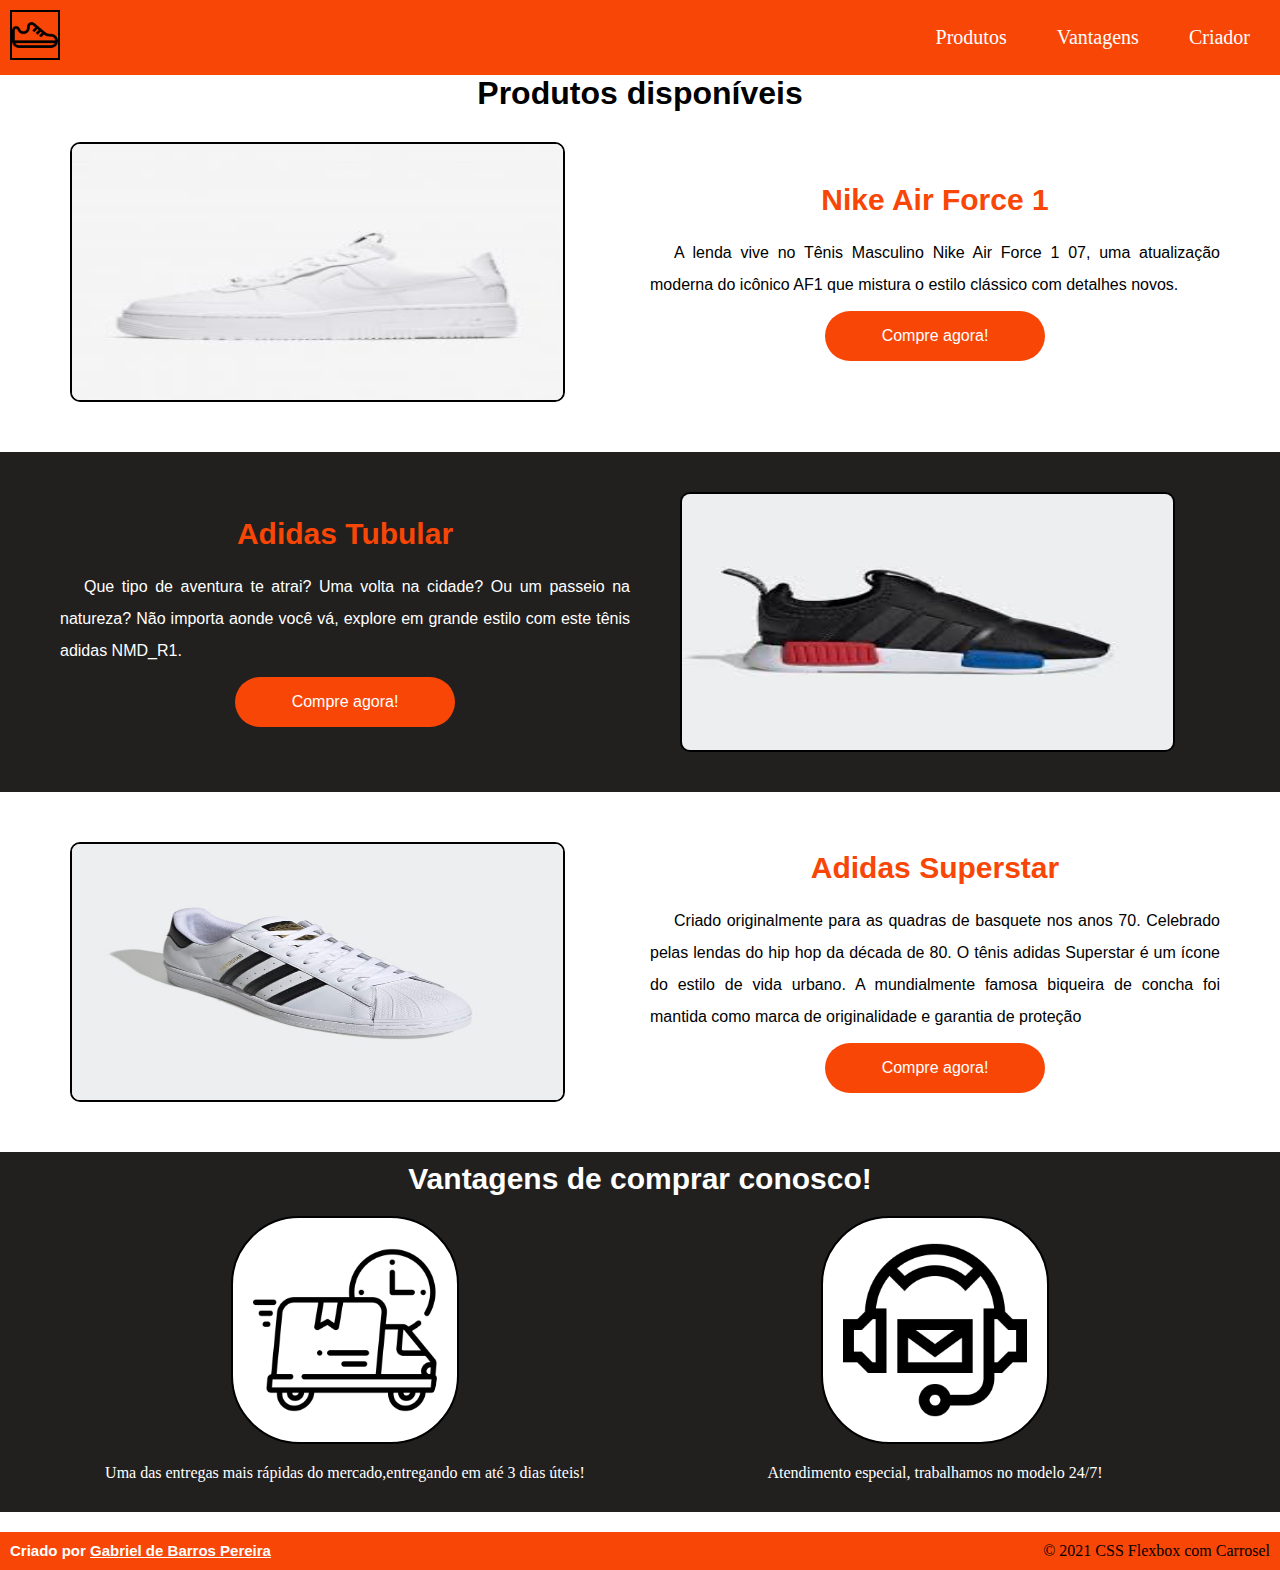
<file: TesteFlex/index.html>
<!DOCTYPE html>
<html lang="en">
<head>
    <meta charset="UTF-8">
    <meta http-equiv="X-UA-Compatible" content="IE=edge">
    <meta name="viewport" content="width=device-width, initial-scale=1.0">
    <link rel="shortcut icon" href="img/shoe.ico" type="image/x-icon">
    <link rel="stylesheet" href="css/style.css">
    <link rel="stylesheet" href="css/gallery.theme.css">
    <link rel="stylesheet" href="css/gallery.min.css">
    
    <title>Teste Flex</title>
</head>
<body>
    <header>
        <div class="logo">
            <img src="img/shoe.ico">
        </div>
        <nav>
            <ul class="menu">
                <a href="#produtos">
                    <li>Produtos</li>
                </a>
                <a href="#vantagens">
                    <li>Vantagens</li>
                </a>
                <a href="#criador">
                    <li>Criador</li>
                </a>
            </ul>
        </nav>
    </header>
    <h1 id="produtos">Produtos disponíveis</h1>
    <section class="flex-container">
        <div class="tenis">
            <div class="tenis-foto">
                <div class="gallery autoplay items-2">
                    <div id="item-1" class="control-operator"></div>
                    <div id="item-2" class="control-operator"></div>
                  
                    <figure class="item">
                      <img src="img/air1.jpg" alt="">
                    </figure>
                  
                    <figure class="item">
                      <img src="img/airforce235.jpg" alt="">
                    </figure>
                  
                </div>
            </div>
            <div class="tenis-texto">
                <h1>Nike Air Force 1</h1>
                <p>A lenda vive no Tênis Masculino Nike Air Force 1 07, uma atualização moderna do icônico AF1 que mistura o estilo clássico com detalhes novos.</p>
                <a href="https://busca.nike.com.br/busca?q=air%2520force%25201&origin=autocomplete&p=air%25252520for&ranking=2&typeclick=1&ac_pos=header" target="_blank" class="btn">Compre agora!</a>
            </div>
        </div>
    </section>

    <div class="flex-container-externo">
        <section class="flex-container">
            <div class="tenis parente">
                <div class="tenis-foto">
                    <div class="gallery autoplay items-2">
                        <div id="item-1" class="control-operator"></div>
                        <div id="item-2" class="control-operator"></div>
                      
                        <figure class="item">
                          <img src="img/nmd.jpg" alt="">
                        </figure>
                      
                        <figure class="item">
                          <img src="img/nmd2.jpg" alt="">
                        </figure>
                      
                    </div>
                </div>
                <div class="tenis-texto">
                    <h1>Adidas Tubular</h1>
                    <p>Que tipo de aventura te atrai? Uma volta na cidade? Ou um passeio na natureza? Não importa aonde você vá, explore em grande estilo com este tênis adidas NMD_R1.</p>
                    <a href="https://www.adidas.com.br/nmd?grid=true"  target="_blank" class="btn">Compre agora!</a>
                </div>
            </div>
        </section>
    </div>

    <section class="flex-container">
        <div class="tenis">
            <div class="tenis-foto">
                <div class="gallery autoplay items-2">
                    <div id="item-1" class="control-operator"></div>
                    <div id="item-2" class="control-operator"></div>
                  
                    <figure class="item">
                      <img src="img/superstar.jpg" alt="">
                    </figure>
                  
                    <figure class="item">
                      <img src="img/tenis-superstar.jpg" alt="">
                    </figure>
                  
                </div>
            </div>
            <div class="tenis-texto">
                <h1>Adidas Superstar</h1>
                <p>Criado originalmente para as quadras de basquete nos anos 70. Celebrado pelas lendas do hip hop da década de 80. O tênis adidas Superstar é um ícone do estilo de vida urbano. A mundialmente famosa biqueira de concha foi mantida como marca de originalidade e garantia de proteção</p>
                <a href="https://www.adidas.com.br/superstar"  target="_blank" class="btn">Compre agora!</a>
            </div>
        </div>
    </section>

    <div class="flex-container-externo" id="vantagens">
        <h1>Vantagens de comprar conosco!</h1>
        <section class="flex-container">
            
            <div class="servicos">
                <div class="itens">
                    <img src="img/express-delivery.png" alt="">
                    <p>Uma das entregas mais rápidas do mercado,entregando em até 3 dias úteis!</p>
                </div>
                <div class="itens">
                    <img src="img/customer-service.png" alt="">
                    <p>Atendimento especial, trabalhamos no modelo 24/7!</p>
                </div>





            </div>

        </section>
    </div>

    <footer id="criador">
        <h1>Criado por <a href="https://github.com/GabrielPereira187" target="_blank"> Gabriel de Barros Pereira</a></h1>
        <p>&copy; 2021 CSS Flexbox com Carrosel</p>
    </footer>


    
</body>
</html>
</file>
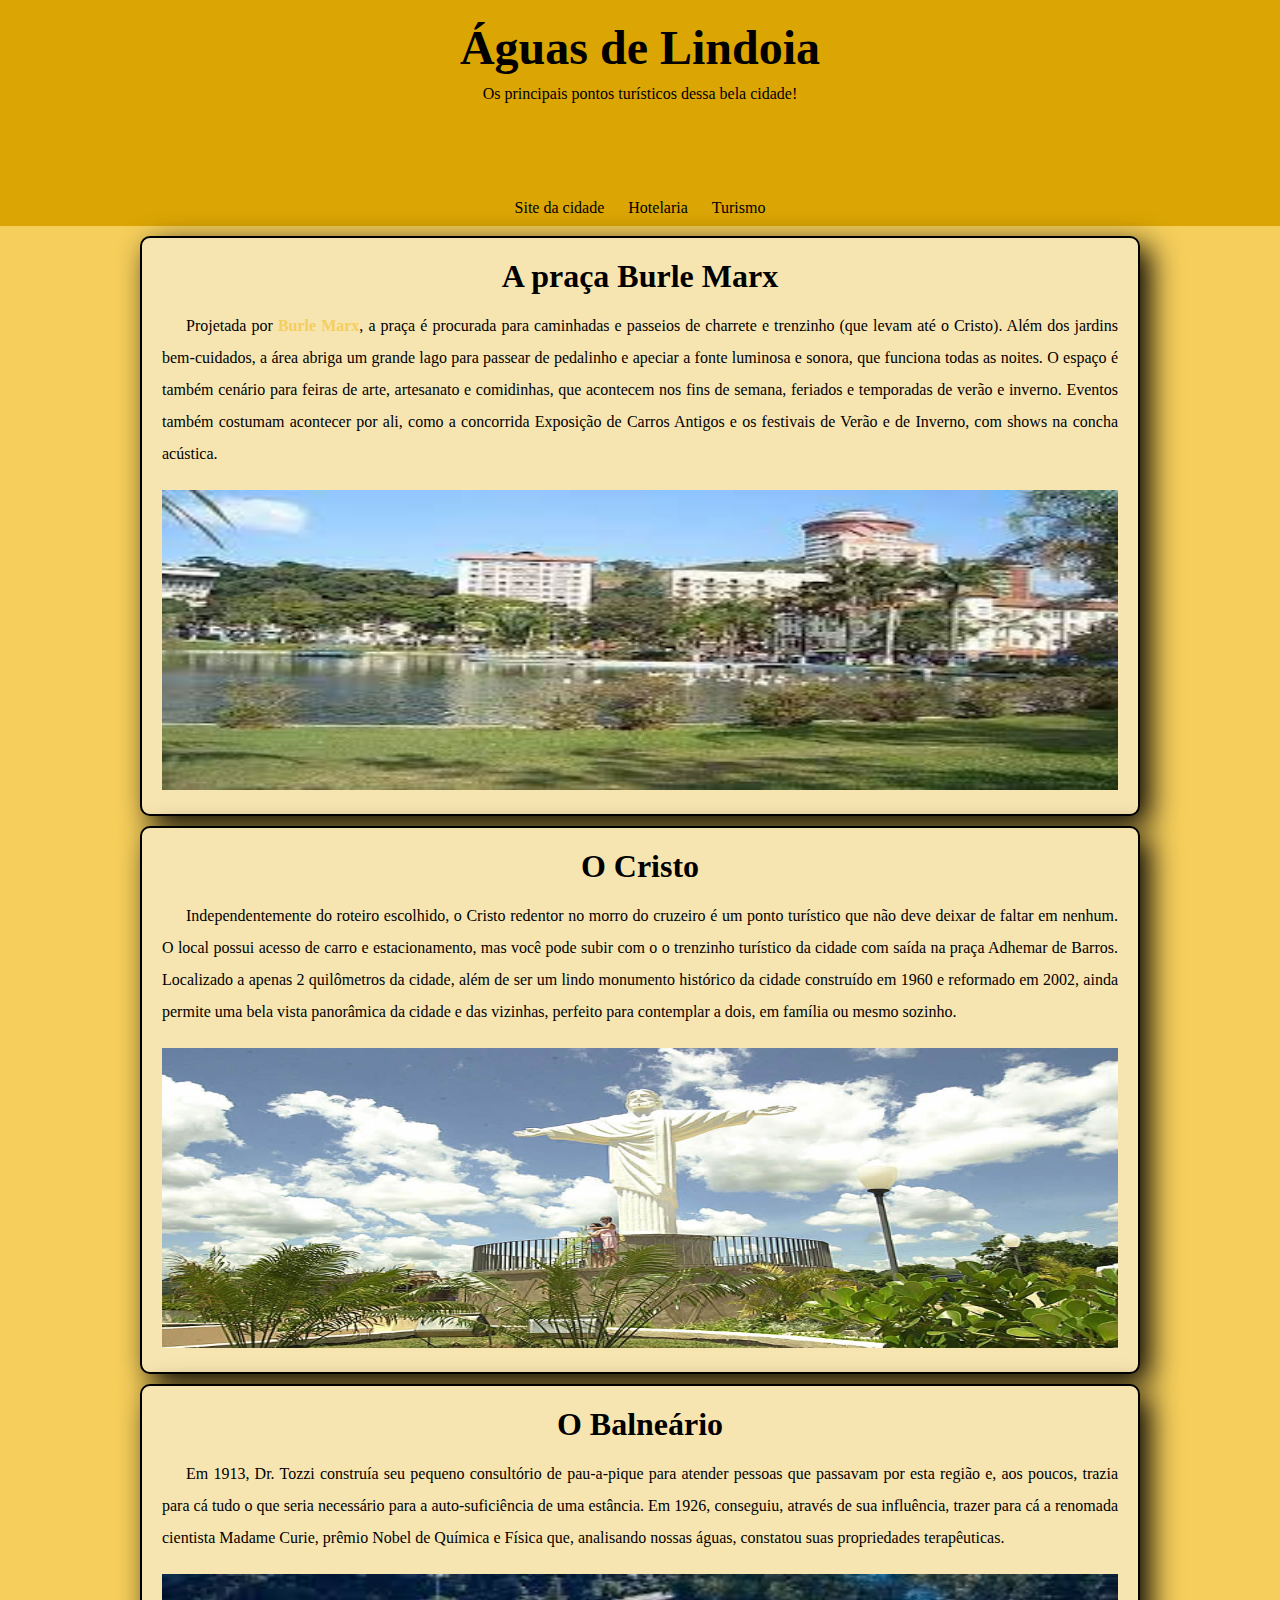
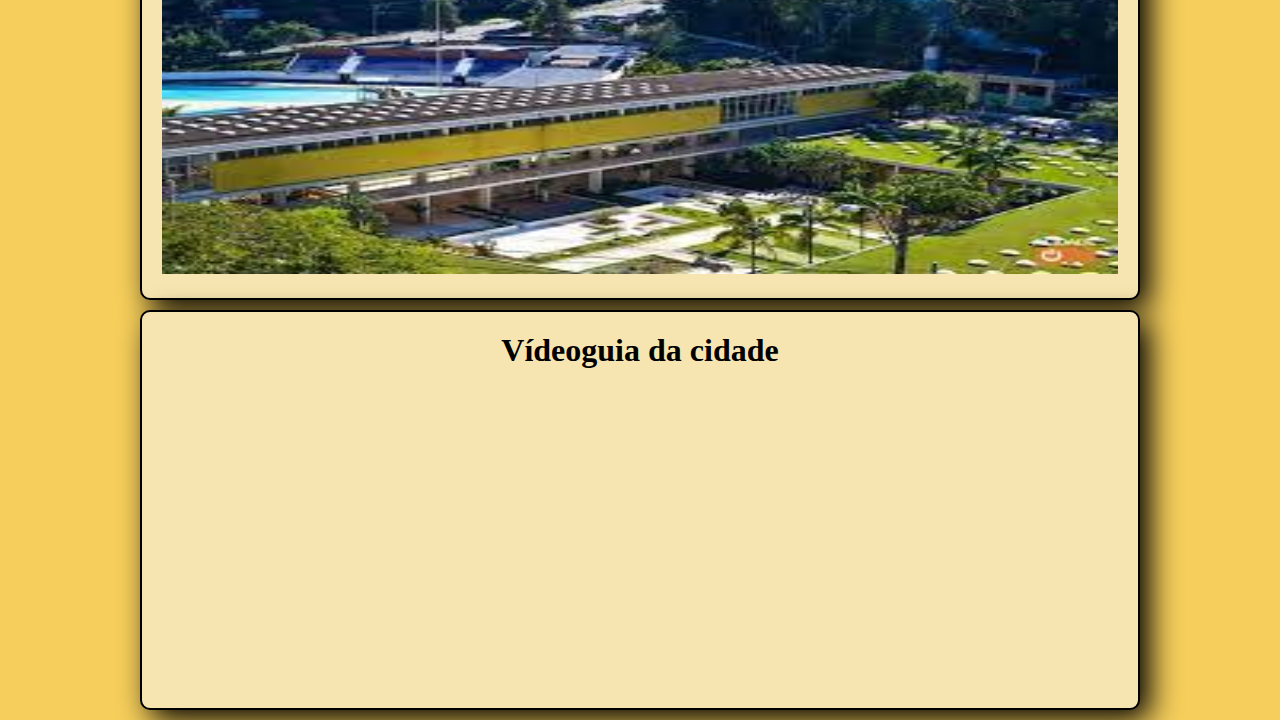
<file: TesteResponsivo/index.html>
<!DOCTYPE html>
<html lang="pt-br">
<head>
    <meta charset="UTF-8">
    <meta http-equiv="X-UA-Compatible" content="IE=edge">
    <meta name="viewport" content="width=device-width, initial-scale=1.0">
    <link rel="stylesheet" href="css/style.css">
    <title>Águas de Lindoia</title>
</head>
<body>
    <header>
        <h1>Águas de Lindoia</h1>
        <p>Os principais pontos turísticos dessa bela cidade!</p>
    </header>
    <nav>
        <a href="https://www.aguasdelindoia.sp.gov.br/" target="_blank">Site da cidade</a>
        <a href="https://www.aguasdelindoia.com.br/hoteis-urbanos" target="_blank">Hotelaria</a>
        <a href="https://www.aguasdelindoia.com.br/passeios" target="_blank">Turismo</a>
    </nav>
    <main>
        <article>
            <h1>A praça Burle Marx</h1>
            <p>
                Projetada por <a href="https://pt.wikipedia.org/wiki/Roberto_Burle_Marx"><strong>Burle Marx</strong></a>, a praça é procurada para caminhadas e 
                passeios de charrete e trenzinho (que levam até o Cristo). 
                Além dos jardins bem-cuidados, a área abriga um grande lago para passear 
                de pedalinho e apeciar a fonte luminosa e sonora, que funciona todas as noites. 
                O espaço é também cenário para feiras de arte, artesanato e comidinhas, 
                que acontecem nos fins de semana, feriados e temporadas de verão e inverno.  Eventos também costumam acontecer por ali, como a concorrida Exposição de Carros Antigos e os festivais 
                de Verão e de Inverno, com shows na concha acústica. 
            </p>
            <img src="img/PcBurle.png">
        </article>

        <article>
            <h1>O Cristo</h1>
            <p>
                Independentemente do roteiro escolhido, o Cristo redentor no morro do cruzeiro é um ponto turístico que não deve deixar de faltar em nenhum. O local possui acesso de carro e estacionamento, 
                mas você pode subir com o o trenzinho turístico da cidade com saída na praça Adhemar de Barros.

                Localizado a apenas 2 quilômetros da cidade, além de ser um lindo monumento histórico da cidade construído em 1960 e reformado em 2002, ainda permite uma bela vista panorâmica da cidade e das vizinhas, perfeito para contemplar a dois, em família ou mesmo sozinho.
            </p>
            <img src="img/cristo.png">
        </article>

        <article>
            <h1>O Balneário</h1>
            <p>
                Em 1913, Dr. Tozzi construía seu pequeno consultório de pau-a-pique para atender pessoas que passavam por esta região e, aos poucos, trazia para cá tudo o que seria necessário para a auto-suficiência de uma estância.

Em 1926, conseguiu, através de sua influência, trazer para cá a renomada cientista Madame Curie, prêmio Nobel de Química e Física que, analisando nossas águas, constatou suas propriedades terapêuticas.
            </p>
            <img src="img/balneario.png">
        </article>
        <article>
            <h1>Vídeoguia da cidade</h1>
            <iframe width="560" height="315" src="https://www.youtube.com/embed/6jIFgYlKX24" title="YouTube video player" frameborder="0" allow="accelerometer; autoplay; clipboard-write; encrypted-media; gyroscope; picture-in-picture" allowfullscreen></iframe>
        </article>




    </main>
    
</body>
</html>
</file>
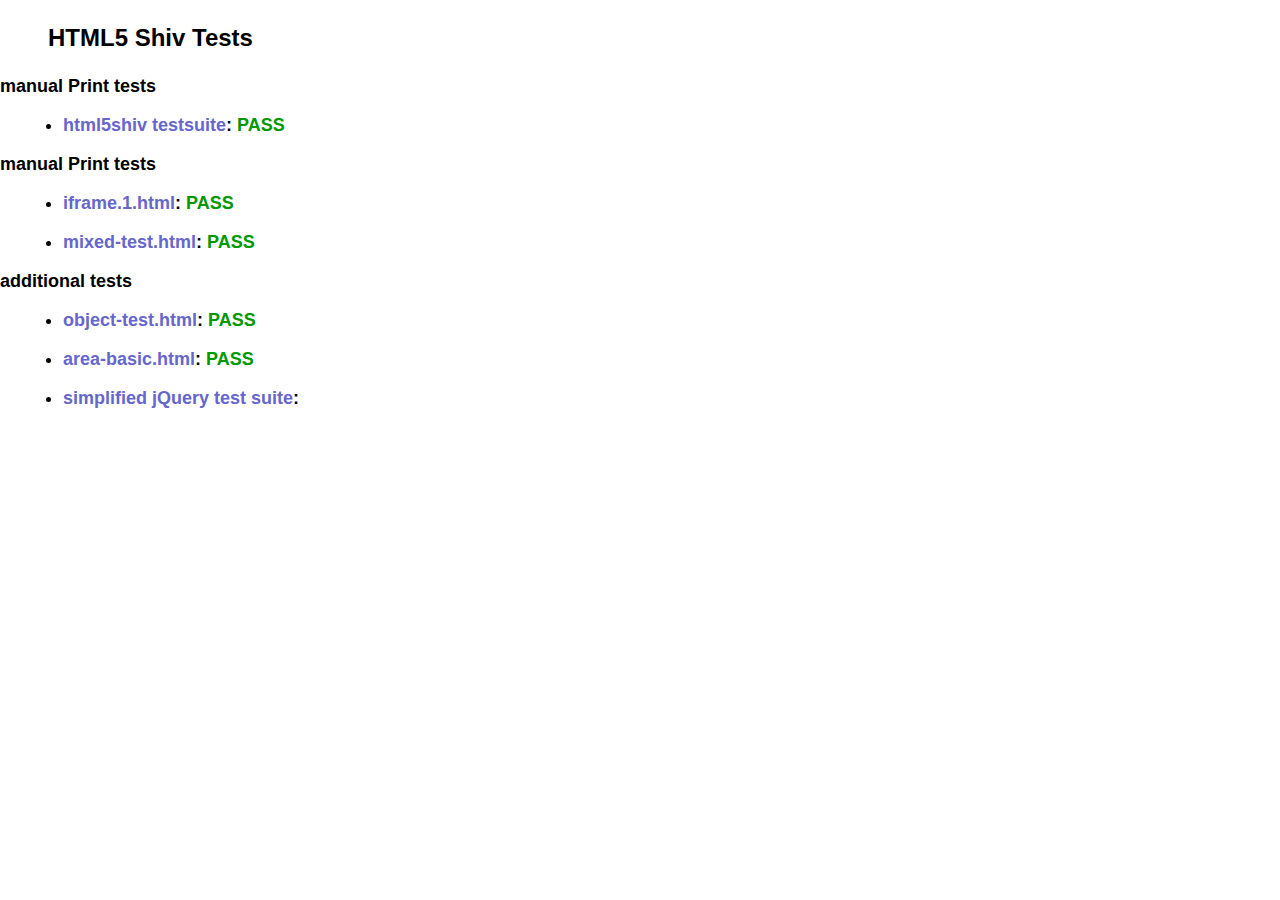
<file: TesteFlex/css/gallery-css-master/examples/ie-8/components/html5shiv/test/index.html>
<!doctype html>
<html>
	<head>
		<meta charset="utf-8">
		<title>IE&lt;9 HTML5 Shiv Tests</title>
		<link rel="stylesheet" href="style.css">
		<script src="../src/html5shiv-printshiv.js"></script>
	</head>
	<body>
		<h1>
			HTML5 Shiv Tests
		</h1>
		<h2>manual Print tests</h2>
		<ul>
			<li>
				<a href="html5shiv.html">html5shiv testsuite</a>: <span class="pass">PASS</span>
			</li>
			
		</ul>
		<h2>manual Print tests</h2>
		<ul>
			<li>
				<a href="iframe.1.html">iframe.1.html</a>: <span class="pass">PASS</span>
			</li>
			<li>
				<a href="mixed-test.html">mixed-test.html</a>: <span class="pass">PASS</span>
			</li>
			
		</ul>
		<h2>additional tests</h2>
		<ul>
			
			<li>
				<a href="object-test.html">object-test.html</a>: <span class="pass">PASS</span>
			</li>
			
			<li>
				<a href="highcharts/area-basic.html">area-basic.html</a>: <span class="pass">PASS</span>
			</li>
			<li>
				<a href="jquery-1.7.1/index.html">simplified jQuery test suite</a>:
			</li>
		</ul>
	<body>
</html>
</file>
<file: TesteFlex/css/style.css>
*{
    margin: 0;
    padding: 0;
    box-sizing: border-box;
}

@import url('https://fonts.googleapis.com/css2?family=Rubik:wght@300&display=swap');




header{
    display: flex;
    justify-content: space-between;
    background-color: rgb(248, 70, 6);
    align-items: center;
    padding: 10px;
}
h1{
    text-align: center;
    font-family: 'Rubik', sans-serif;
}
.logo{
    width: 55px;
    height: 55px;
    
    border-radius: 10px;
}

.menu{
    display: flex;
    list-style: none;
}


.menu a {
    align-items: center;
    margin-left: 10px;
    display: block;
    text-decoration: none;
    color: white;
    padding: 10px 20px 10px 20px;
    font-size: 20px;
    font-weight: 500;
}


.menu a:hover{

    border-radius: 10px;
    background-color: #ed7a51;
}



body{
    width: 100%;
    height: 100vh;
}

.flex-container{
    max-width: 1200px;
    display: flex;
    margin: 0 auto;
    flex-wrap: wrap;
    width: 100%;
}

.flex-container div{
    flex: 1 1 300px;
    display: flex;
    padding: 10px;
}

img{
    width:90%;
    border: 2px solid black;
}

.tenis{
    padding: 20px;
    margin: 0 auto;
    align-items: center;
    justify-content: space-between;
}

.tenis .tenis-foto{
    width: 100%;
    height: 300px;
    border-radius: 100px;
}

.tenis .tenis-foto img{
    border-radius: 10px;
}


.tenis .tenis-texto{
    width: 70%;
    padding: 10px;
    flex-direction: column;
}

.tenis .tenis-texto h1{
    text-align: center;
    margin-bottom: 20px;
    font-family: 'Rubik', sans-serif;
    color: rgb(248, 70, 6);
    flex-wrap: wrap;
    font-size: 30px;
    font-weight: 800;
}

.tenis .tenis-texto p{
    font-family: 'Rubik', sans-serif;
    margin-bottom: 10px;   
    text-indent: 1.5em;
    line-height: 2em;
    text-align: justify;
}
.btn{
    background-color: var(--cor1);
    color: #fff;
    text-align: center;
    border-radius: 30px;
    display: block;
    width: 220px;
    text-decoration: none;
    height: 50px;
    line-height: 50px;
    margin-top: 20px;
    margin-bottom: 10px ;
    justify-content: center;
    margin: auto;
    font-family: 'Rubik', sans-serif;
}

.btn:hover{
    background-color: #ed7a51;
    text-decoration: dashed;
}


:root{
    --cor1: rgb(248, 70, 6);
}

.flex-container-externo{
    background-color: #201d1dfd;
    width: 100%;
    margin: 20px 0 20px 0;
    padding: 10px;
}

.parente{
    flex-direction: row-reverse;
}

.flex-container-externo p{
    color: #fff;
}

.flex-container-externo img{
    color: #fff;
    margin-left: 20px;
}

figure{
    margin: auto;
    display: flex;
}

.servicos img{
    width: 40%;
    background-color: #fff;
    border-radius: 30%;
    margin: 0;
    display: flex;
    
    padding: 20px;
}

.flex-container-externo h1{
    font-size: 30px;
    font-weight: 700;
    text-align: center;
    color: #fff;
}

.servicos p{
    margin-top: 20px;
    text-align: center;
}


.servicos .itens{
    flex-direction: column;   
    align-items: center;
    display: flex;
}

footer{
    display: flex;
    background-color: var(--cor1);
    justify-content: space-between;
    padding: 10px;
}

footer >  h1{
    color: #fff;
    font-size: 15px;
    font-weight: 700;
    font-family: 'Rubik', sans-serif;
}

footer h1 a{
    color: #fff;
}
</file>
<file: TesteFlex/css/gallery.theme.css>
.gallery .control-button {
  color: #ccc;
  color: rgba(255, 255, 255, 0.4);
}

.gallery .control-button:hover {
  color: white;
  color: rgba(255, 255, 255, 0.8);
}

/*
	Theme controls how everything looks in Gallery CSS.
*/
.gallery {
  position: relative;
}
.gallery .item {
  height: 235px;
  width: 235px;
  overflow: hidden;
  text-align: center;
  background: transparent;
  margin: auto;
}
.gallery .controls {
  position: absolute;
  bottom: 0;
  width: 100%;
  text-align: center;
}
.gallery .control-button {
  display: inline-block;
  font-size: 3em;
  text-align: center;
  text-decoration: none;
  transition: color .1s;
}
</file>
<file: TesteResponsivo/css/style.css>
header{
    background-color: var(--cor3);
    min-width: 300px;
    max-width: 1400px;
    margin:  auto;
    min-height: 150px;
    padding: 20px;
}

header > h1{
    text-align: center;
    margin: auto;
    font-size: 3em;
    margin-bottom: 10px;
    font-family: Georgia, 'Times New Roman', Times, serif;
}

header p{
    text-align: center;
    margin: auto;
    font-size: 1em;
    max-width: 500px;
}

nav{
    text-align: center;
    background-color: var(--cor3);
    padding: 9px;
}

nav a{
    padding: 10px;
    text-decoration: none;
    color: black;
    padding-top: 5px;
    text-align: center;
}

nav > a:hover{
    transition-duration: 0.5s;
    background-color: var(--cor2) ;
}

body{
    background-color:var(--cor2);
}

main{
    min-width: 300px;
    max-width: 1000px;
    margin: auto;
}


article{
    background-color:var(--corbody);
    min-width: 300px;
    max-width: 1400px;
    margin: auto;
    margin-bottom: 10px;
    min-height: 200px;
    padding: 20px;
    border-radius: 10px;
    margin-top: 10px;
    border: 2px solid black;
    box-shadow: 10px 10px 30px black;
}

article p{
    text-align: justify;
    text-indent: 1.5em;
    line-height: 2em;
}

article img{
    width: 100%;
    min-height: 100px;
    max-height: 300px;
    margin: auto;
    margin-top: 20px;
}

article h1{
    text-align: center;
    margin-bottom: 15px;
    font-family: Georgia, 'Times New Roman', Times, serif;
}
:root{
    --cor1:#5C4502;
    --cor2:#F5CE5B;
    --cor3:#DBA604;
    --cor4:#5C480D;
    --cor5:#A87F03;
    --corbody:#F7E5B1;
}

*{
    margin: 0;
    padding: 0;
}

strong{
    color: var(--cor2);
}
article a{
    text-decoration: none;
}
article iframe{
    width: 100%;
    min-height: 100px;
    max-height: 300px;
    margin: auto;
}
</file>
<file: TesteFlex/css/gallery-css-master/examples/ie-8/components/html5shiv/test/style.css>
@import url(style.all.css);
@import url(style.print.css);
</file>
<file: TesteFlex/css/gallery.min.css>
.gallery .control-operator:target~.controls .control-button{color:#ccc;color:rgba(255,255,255,.4)}.gallery .control-button:first-of-type,.gallery .control-operator:nth-of-type(1):target~.controls .control-button:nth-of-type(1),.gallery .control-operator:nth-of-type(2):target~.controls .control-button:nth-of-type(2),.gallery .control-operator:nth-of-type(3):target~.controls .control-button:nth-of-type(3),.gallery .control-operator:nth-of-type(4):target~.controls .control-button:nth-of-type(4),.gallery .control-operator:nth-of-type(5):target~.controls .control-button:nth-of-type(5){color:#fff;color:rgba(255,255,255,.8)}.gallery .item:first-of-type{position:static;pointer-events:auto;opacity:1}.gallery .item{position:absolute;top:0;left:0;width:100%;height:100%;pointer-events:none;opacity:0;transition:opacity .5s}.gallery .control-operator{display:none}.gallery .control-operator:target~.item{pointer-events:none;opacity:0;animation:none}.gallery .control-operator:target~.controls .control-button{animation:none}@keyframes controlAnimation-2{0%{color:#ccc;color:rgba(255,255,255,.4)}14.3%,50%{color:#fff;color:rgba(255,255,255,.8)}64.3%,100%{color:#ccc;color:rgba(255,255,255,.4)}}@keyframes galleryAnimation-2{0%{opacity:0}14.3%,50%{opacity:1}64.3%,100%{opacity:0}}.gallery .control-operator:nth-of-type(1):target~.item:nth-of-type(1){pointer-events:auto;opacity:1}.gallery .control-operator:nth-of-type(2):target~.item:nth-of-type(2){pointer-events:auto;opacity:1}.items-2.autoplay .control-button{animation:controlAnimation-2 14s infinite}.items-2.autoplay .item{animation:galleryAnimation-2 14s infinite}.items-2 .control-button:nth-of-type(1),.items-2 .item:nth-of-type(1){animation-delay:-2s}.items-2 .control-button:nth-of-type(2),.items-2 .item:nth-of-type(2){animation-delay:5s}@keyframes controlAnimation-3{0%{color:#ccc;color:rgba(255,255,255,.4)}9.5%,33.3%{color:#fff;color:rgba(255,255,255,.8)}42.9%,100%{color:#ccc;color:rgba(255,255,255,.4)}}@keyframes galleryAnimation-3{0%{opacity:0}9.5%,33.3%{opacity:1}42.9%,100%{opacity:0}}.gallery .control-operator:nth-of-type(1):target~.item:nth-of-type(1){pointer-events:auto;opacity:1}.gallery .control-operator:nth-of-type(2):target~.item:nth-of-type(2){pointer-events:auto;opacity:1}.gallery .control-operator:nth-of-type(3):target~.item:nth-of-type(3){pointer-events:auto;opacity:1}.items-3.autoplay .control-button{animation:controlAnimation-3 21s infinite}.items-3.autoplay .item{animation:galleryAnimation-3 21s infinite}.items-3 .control-button:nth-of-type(1),.items-3 .item:nth-of-type(1){animation-delay:-2s}.items-3 .control-button:nth-of-type(2),.items-3 .item:nth-of-type(2){animation-delay:5s}.items-3 .control-button:nth-of-type(3),.items-3 .item:nth-of-type(3){animation-delay:12s}@keyframes controlAnimation-4{0%{color:#ccc;color:rgba(255,255,255,.4)}7.1%,25%{color:#fff;color:rgba(255,255,255,.8)}32.1%,100%{color:#ccc;color:rgba(255,255,255,.4)}}@keyframes galleryAnimation-4{0%{opacity:0}7.1%,25%{opacity:1}32.1%,100%{opacity:0}}.gallery .control-operator:nth-of-type(1):target~.item:nth-of-type(1){pointer-events:auto;opacity:1}.gallery .control-operator:nth-of-type(2):target~.item:nth-of-type(2){pointer-events:auto;opacity:1}.gallery .control-operator:nth-of-type(3):target~.item:nth-of-type(3){pointer-events:auto;opacity:1}.gallery .control-operator:nth-of-type(4):target~.item:nth-of-type(4){pointer-events:auto;opacity:1}.items-4.autoplay .control-button{animation:controlAnimation-4 28s infinite}.items-4.autoplay .item{animation:galleryAnimation-4 28s infinite}.items-4 .control-button:nth-of-type(1),.items-4 .item:nth-of-type(1){animation-delay:-2s}.items-4 .control-button:nth-of-type(2),.items-4 .item:nth-of-type(2){animation-delay:5s}.items-4 .control-button:nth-of-type(3),.items-4 .item:nth-of-type(3){animation-delay:12s}.items-4 .control-button:nth-of-type(4),.items-4 .item:nth-of-type(4){animation-delay:19s}@keyframes controlAnimation-5{0%{color:#ccc;color:rgba(255,255,255,.4)}5.7%,20%{color:#fff;color:rgba(255,255,255,.8)}25.7%,100%{color:#ccc;color:rgba(255,255,255,.4)}}@keyframes galleryAnimation-5{0%{opacity:0}5.7%,20%{opacity:1}25.7%,100%{opacity:0}}.gallery .control-operator:nth-of-type(1):target~.item:nth-of-type(1){pointer-events:auto;opacity:1}.gallery .control-operator:nth-of-type(2):target~.item:nth-of-type(2){pointer-events:auto;opacity:1}.gallery .control-operator:nth-of-type(3):target~.item:nth-of-type(3){pointer-events:auto;opacity:1}.gallery .control-operator:nth-of-type(4):target~.item:nth-of-type(4){pointer-events:auto;opacity:1}.gallery .control-operator:nth-of-type(5):target~.item:nth-of-type(5){pointer-events:auto;opacity:1}.items-5.autoplay .control-button{animation:controlAnimation-5 35s infinite}.items-5.autoplay .item{animation:galleryAnimation-5 35s infinite}.items-5 .control-button:nth-of-type(1),.items-5 .item:nth-of-type(1){animation-delay:-2s}.items-5 .control-button:nth-of-type(2),.items-5 .item:nth-of-type(2){animation-delay:5s}.items-5 .control-button:nth-of-type(3),.items-5 .item:nth-of-type(3){animation-delay:12s}.items-5 .control-button:nth-of-type(4),.items-5 .item:nth-of-type(4){animation-delay:19s}.items-5 .control-button:nth-of-type(5),.items-5 .item:nth-of-type(5){animation-delay:26s}
</file>
